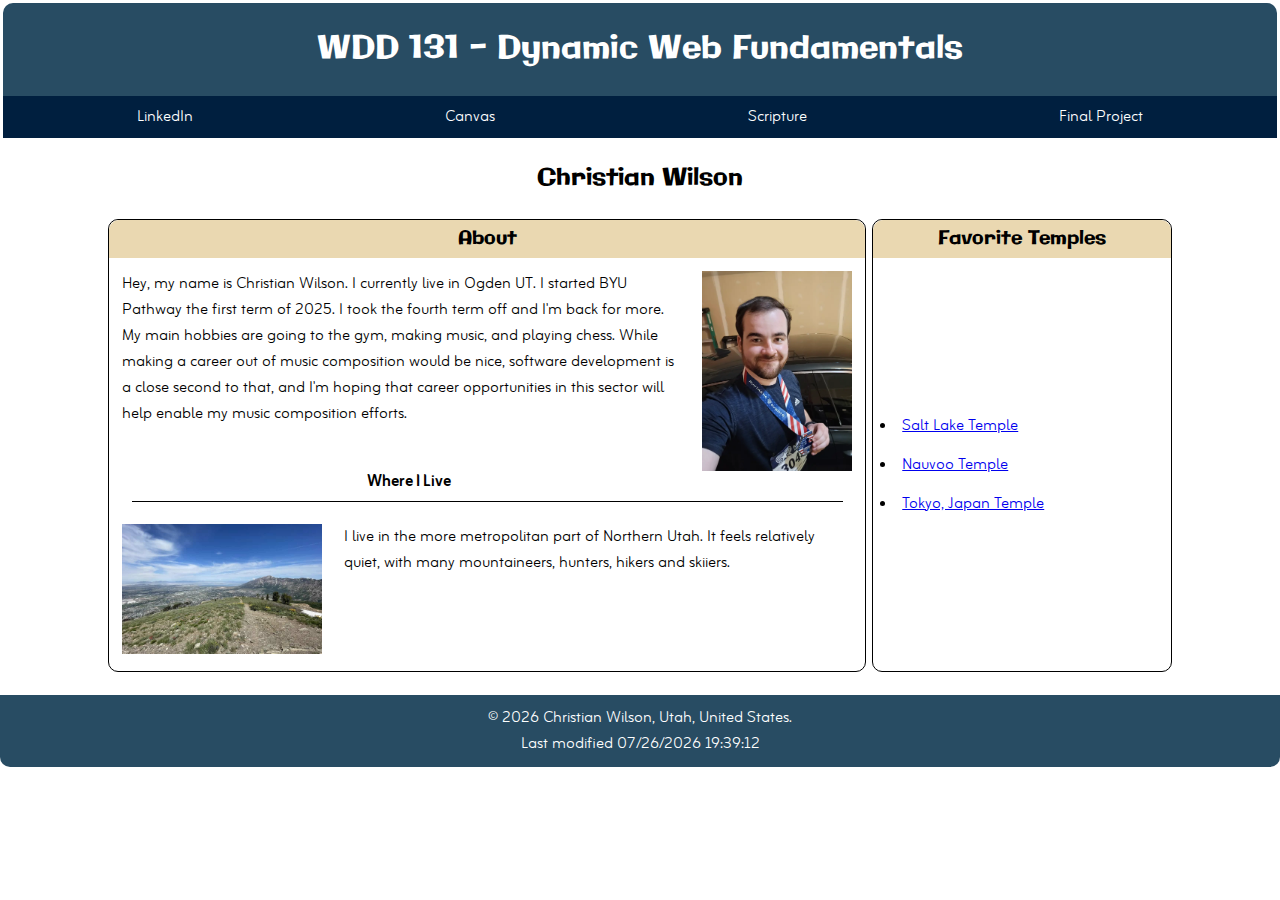
<file: index.html>
<!DOCTYPE html>
<html lang="en">
<head>
    <meta charset="UTF-8">
    <meta name="viewport" content="width=device-width, initial-scale=1.0">
    <meta name="description" content="WDD 131 - Dynamic Web Fundamentals - Christian Wilson - Testing javascript on an index page">
    <meta name="author" content="Christian Wilson">
    <title>WDD 131 - Dynamic Web Fundamentals - Christian Wilson</title>
    <link rel="stylesheet" href="styles/base.css">
    <link rel="preconnect" href="https://fonts.googleapis.com">
    <link rel="preconnect" href="https://fonts.gstatic.com" crossorigin>
    <link href="https://fonts.googleapis.com/css2?family=Galindo&family=Zain:wght@300;700&display=swap" rel="stylesheet">
    <script defer src="scripts/getdates.js"></script>
</head>
<body>
    <header>
        <span id="course-title"><h1>WDD 131 - Dynamic Web Fundamentals</h1></span>
        <nav>
            <a href="https://www.linkedin.com/in/christian-wilson-44b216120/">LinkedIn</a>
            <a href="https://byupw.instructure.com/">Canvas</a>
            <a href="https://www.churchofjesuschrist.org/study/scriptures/dc-testament/dc/10?lang=eng&id=p5#p5">Scripture</a>
            <a href="">Final Project</a>
        </nav>
    </header>
    <main>
        <h2>Christian Wilson</h2>
        <section class="card">
            <h3>About</h3>
            <div class="sep-1">
                <img src="images/profile.webp" alt="Picture of Christian Wilson">
                <p>Hey, my name is Christian Wilson. I currently live in Ogden UT. I started BYU Pathway the first term of 2025. I took the fourth term off and I'm back for more. My main hobbies are going to the gym, making music, and playing chess. While making a career out of music composition would be nice, software development is a close second to that, and I'm hoping that career opportunities in this sector will help enable my music composition efforts.</p>
            </div>
            <div class="sep-2">
                <h4>Where I Live</h4>
                <img src="images/lewis-peak-small.jpg" alt="Picture atop Lewis Peak">
                <p>I live in the more metropolitan part of Northern Utah. It feels relatively quiet, with many mountaineers, hunters, hikers and skiiers.</p>
            </div>
        </section>
        <section class="card">
            <h3>Favorite Temples</h3>
            <ul>
                <li><a href="https://www.churchofjesuschrist.org/temples/details/salt-lake-temple?lang=eng">Salt Lake Temple</a></li>
                <li><a href="https://www.churchofjesuschrist.org/temples/details/nauvoo-illinois-temple?lang=eng">Nauvoo Temple</a></li>
                <li><a href="https://www.churchofjesuschrist.org/temples/details/tokyo-japan-temple?lang=eng">Tokyo, Japan Temple</a></li>
            </ul>
        </section>
    </main>
    <footer>
        <p>&copy; <span id="currentyear"></span> Christian Wilson, Utah, United States.</p>
        <p>Last modified <span id="modified"></span></p>
    </footer>
</body>
</html>
</file>
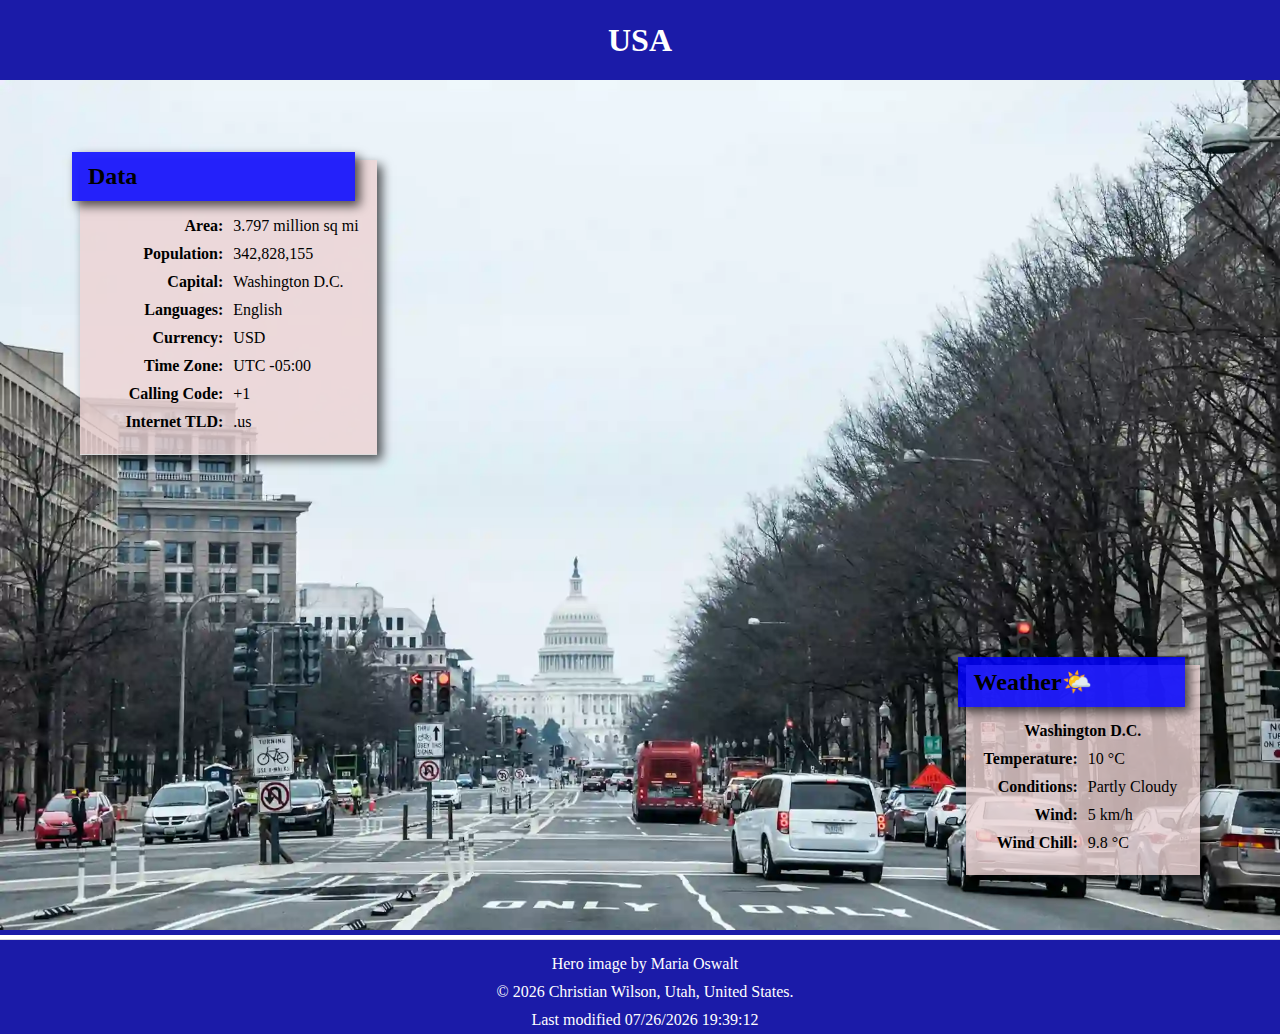
<file: place.html>
<!DOCTYPE html>
<html lang="en">
<head>
    <meta charset="UTF-8">
    <meta name="viewport" content="width=device-width, initial-scale=1.0">
    <title>USA Information</title>
    <meta name="author" content="Christian Monroe Wilson">
    <meta name="description" content="Information about the USA, birthplace of the Author of this very page.">
    <link rel="stylesheet" href="styles/place.css">
    <script src="scripts/place.js" defer></script>
    <script src="scripts/getdates.js" defer></script>
</head>
<body>
    <header>
        <h1>USA</h1>
    </header>
    <main>
        <div class="hero">
            <picture class="hero-img">
                <source media="(min-width: 800px)" srcset="images/maria-oswalt-capital-building.webp">
                <img src="images/maria-oswalt-capital-building-small.webp" alt="Picture of the Capitol building from a street." width="400">
            </picture>
            <div class="data">
                <h2>Data</h2>
                <table>
                    <tr>
                        <th>Area:</th>
                        <td>3.797 million sq mi</td>
                    </tr>
                    <tr>
                        <th>Population:</th>
                        <td>342,828,155</td>
                    </tr>
                    <tr>
                        <th>Capital:</th>
                        <td>Washington D.C.</td>
                    </tr>
                    <tr>
                        <th>Languages:</th>
                        <td>English</td>
                    </tr>
                    <tr>
                        <th>Currency:</th>
                        <td>USD</td>
                    </tr>
                    <tr>
                        <th>Time Zone:</th>
                        <td>UTC -05:00</td>
                    </tr>
                    <tr>
                        <th>Calling Code:</th>
                        <td>+1</td>
                    </tr>
                    <tr>
                        <th>Internet TLD:</th>
                        <td>.us</td>
                    </tr>
                </table>
            </div>
            <div class="weather">
                <h2>Weather</h2>
                <picture>
                    <img src="images/cloud-sun-light-icon.svg" alt="Picture of the sun behind a cloud">
                </picture>
                <table>
                    <tr>
                        <th class="city">Washington D.C.</th>
                    </tr>
                    <tr>
                        <th>Temperature:</th>
                        <td id="temp"></td>
                    </tr>
                    <tr>
                        <th>Conditions:</th>
                        <td>Partly Cloudy</td>
                    </tr>
                    <tr>
                        <th>Wind:</th>
                        <td id="wind-speed"></td>
                    </tr>
                    <tr>
                        <th>Wind Chill:</th>
                        <td id="wind-chill"></td>
                    </tr>
                </table>
            </div>
        </div>

    </main>
    <footer>
        <p>Hero image by Maria Oswalt</p>
        <p>&copy; <span id="currentyear"></span> Christian Wilson, Utah, United States.</p>
        <p>Last modified <span id="modified"></span></p>
    </footer>
</body>
</html>
</file>
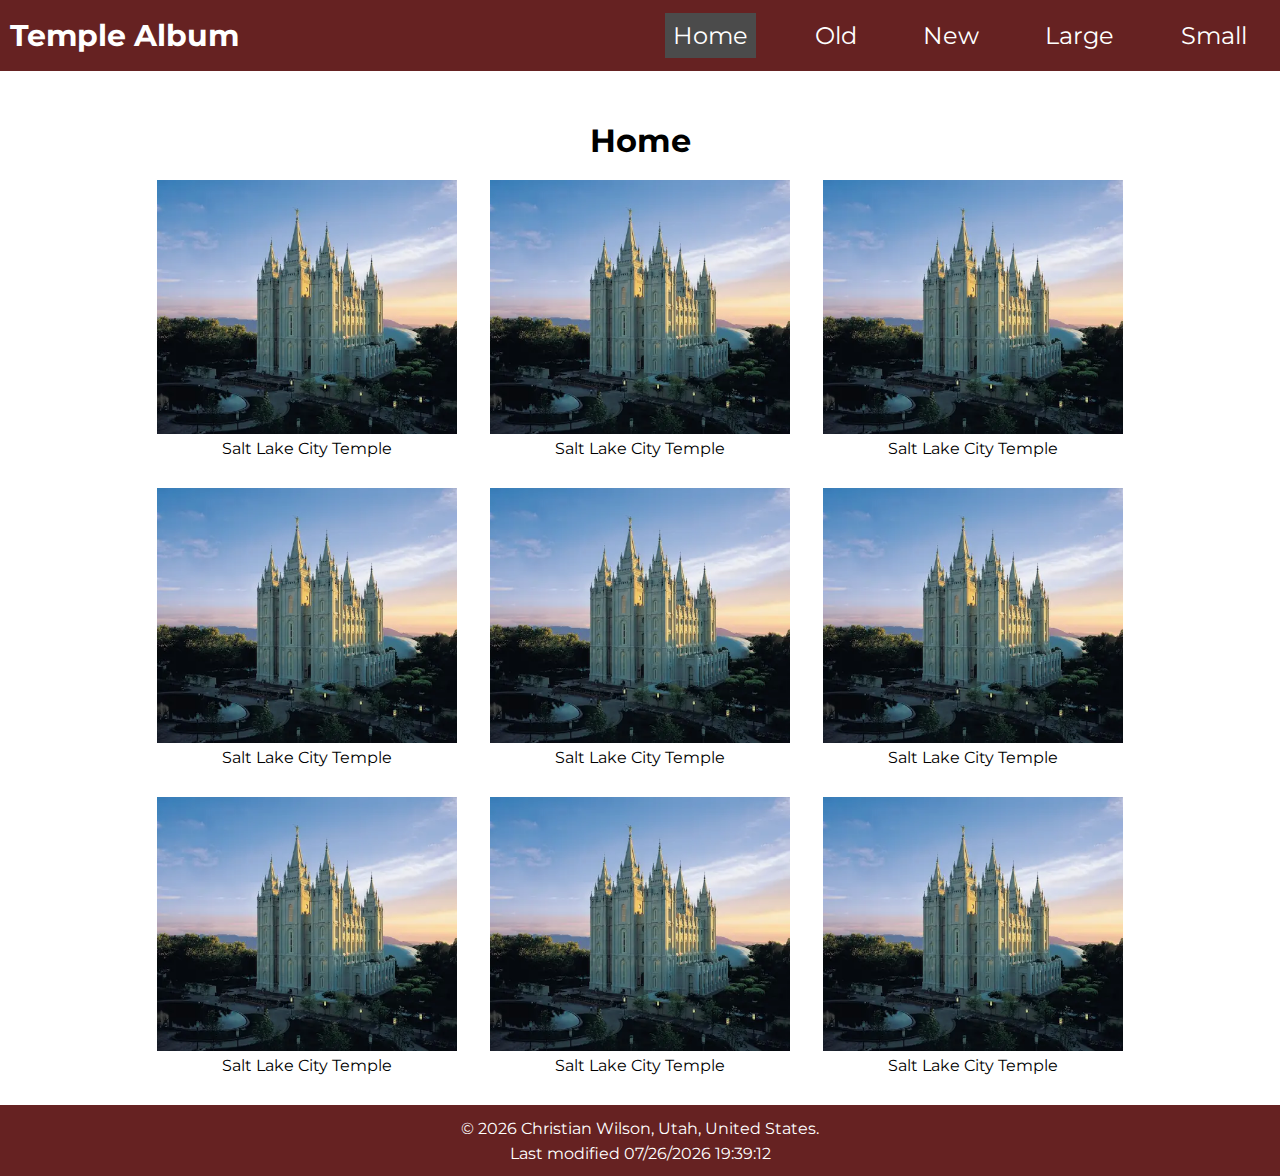
<file: temples.html>
<!DOCTYPE html>
<html lang="en">
<head>
    <meta charset="UTF-8">
    <meta name="viewport" content="width=device-width, initial-scale=1.0">
    <title>Temple Album</title>
    <meta name="author" content="Christian Monroe Wilson">
    <meta name="description" content="Pictures of selected temples to test dynamic menuing on websites.">
    <link rel="stylesheet" href="styles/temples.css">
    <link rel="stylesheet" href="styles/temples-large.css">
    <script src="scripts/temples.js" defer></script>
    <script src="scripts/getdates.js" defer></script>
    <link rel="preconnect" href="https://fonts.googleapis.com">
    <link rel="preconnect" href="https://fonts.gstatic.com" crossorigin>
    <link href="https://fonts.googleapis.com/css2?family=Montserrat:ital,wght@0,100..900;1,100..900&display=swap" rel="stylesheet">
</head>
<body>
    <header>
        <p>Temple Album</p>
        <nav>
            <button id="menu" class=""></button>
            <ul class="navigation">
                <li><a href="#" class="active">Home</a></li>
                <li><a href="#">Old</a></li>
                <li><a href="#">New</a></li>
                <li><a href="#">Large</a></li>
                <li><a href="#">Small</a></li>            
            </ul>
        </nav>
    </header>
    <main>
        <h1>Home</h1>
        <div class="images">
            <figure>
                <img src="images/salt-lake-temple-lds.webp" alt="Picture of the Salt Lake City Temple">
                <figcaption>
                    <p>Salt Lake City Temple</p>
                </figcaption>
            </figure>
            <figure>
                <img src="images/salt-lake-temple-lds.webp" alt="Picture of the Salt Lake City Temple">
                <figcaption>
                    <p>Salt Lake City Temple</p>
                </figcaption>
            </figure>
            <figure>
                <img src="images/salt-lake-temple-lds.webp" alt="Picture of the Salt Lake City Temple">
                <figcaption>
                    <p>Salt Lake City Temple</p>
                </figcaption>
            </figure>
            <figure>
                <img src="images/salt-lake-temple-lds.webp" alt="Picture of the Salt Lake City Temple">
                <figcaption>
                    <p>Salt Lake City Temple</p>
                </figcaption>
            </figure>
            <figure>
                <img src="images/salt-lake-temple-lds.webp" alt="Picture of the Salt Lake City Temple">
                <figcaption>
                    <p>Salt Lake City Temple</p>
                </figcaption>
            </figure>
            <figure>
                <img src="images/salt-lake-temple-lds.webp" alt="Picture of the Salt Lake City Temple">
                <figcaption>
                    <p>Salt Lake City Temple</p>
                </figcaption>
            </figure>
            <figure>
                <img src="images/salt-lake-temple-lds.webp" alt="Picture of the Salt Lake City Temple">
                <figcaption>
                    <p>Salt Lake City Temple</p>
                </figcaption>
            </figure>
            <figure>
                <img src="images/salt-lake-temple-lds.webp" alt="Picture of the Salt Lake City Temple">
                <figcaption>
                    <p>Salt Lake City Temple</p>
                </figcaption>
            </figure>
            <figure>
                <img src="images/salt-lake-temple-lds.webp" alt="Picture of the Salt Lake City Temple">
                <figcaption>
                    <p>Salt Lake City Temple</p>
                </figcaption>
            </figure>
        </div>                                                                   
    </main>
    <footer>
        <p>&copy; <span id="currentyear"></span> Christian Wilson, Utah, United States.</p>
        <p>Last modified <span id="modified"></span></p>
    </footer>
</body>
</html>
</file>
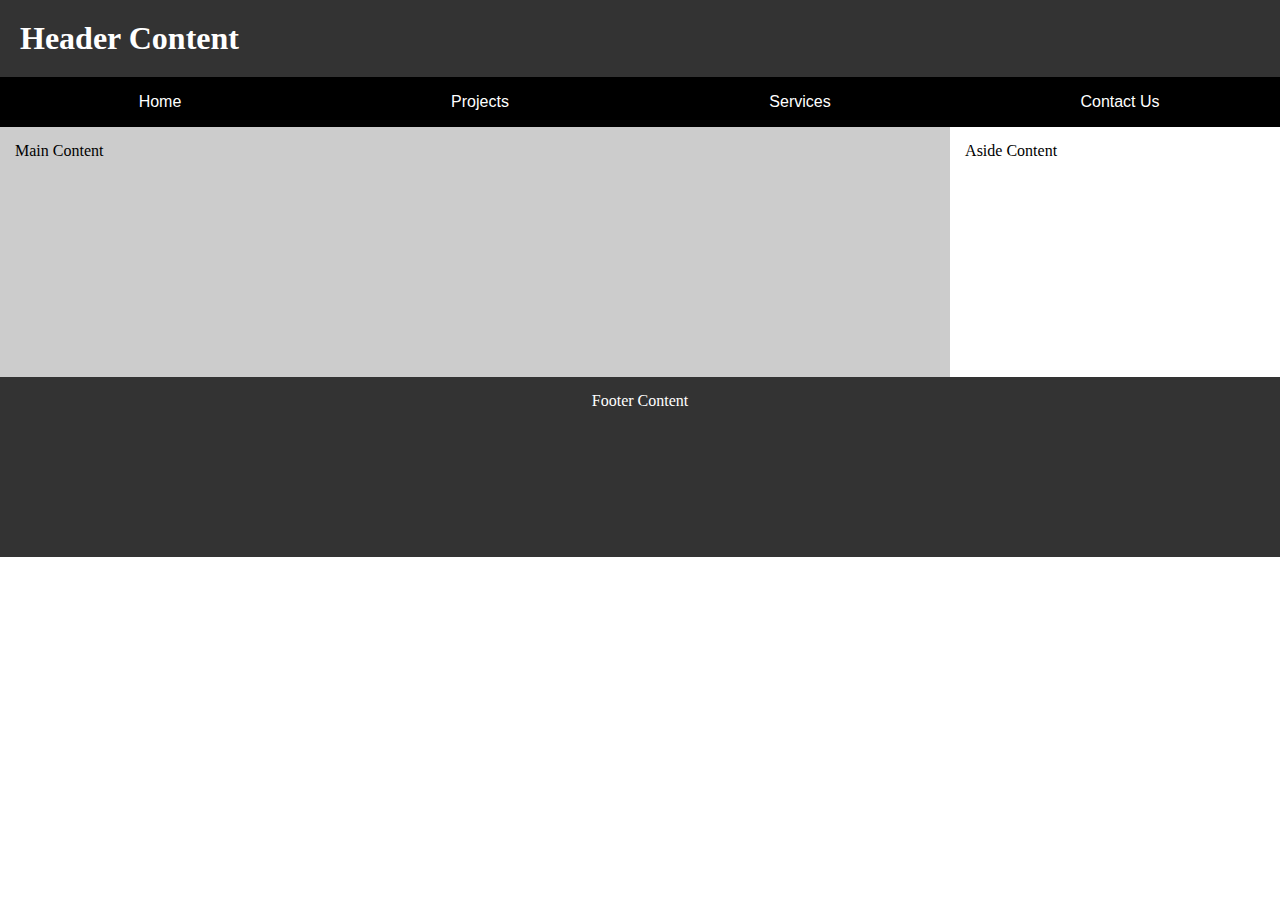
<file: week01/basic-layout.html>
<!DOCTYPE html>
<html lang="en">
<head>
    <meta charset="UTF-8">
    <meta name="viewport" content="width=device-width, initial-scale=1.0">
    <title>Christian Wilson WDD 131</title>
    <link rel="stylesheet" href="styles/styles.css">
</head>
<body>
    <header>
        <h1>Header Content</h1>
        <nav>
            <ul>
                <a href="">Home</a>
                <a href="">Projects</a>
                <a href="">Services</a>
                <a href="">Contact Us</a>
            </ul>
        </nav>
    </header>
    <main>
        <div class="main-content"">
            <p>Main Content</p>
        </div>
        <aside>
            <p>Aside Content</p>
        </aside>
    </main>
    <footer>
        <p>Footer Content</p>
    </footer>
</body>
</html>
</file>
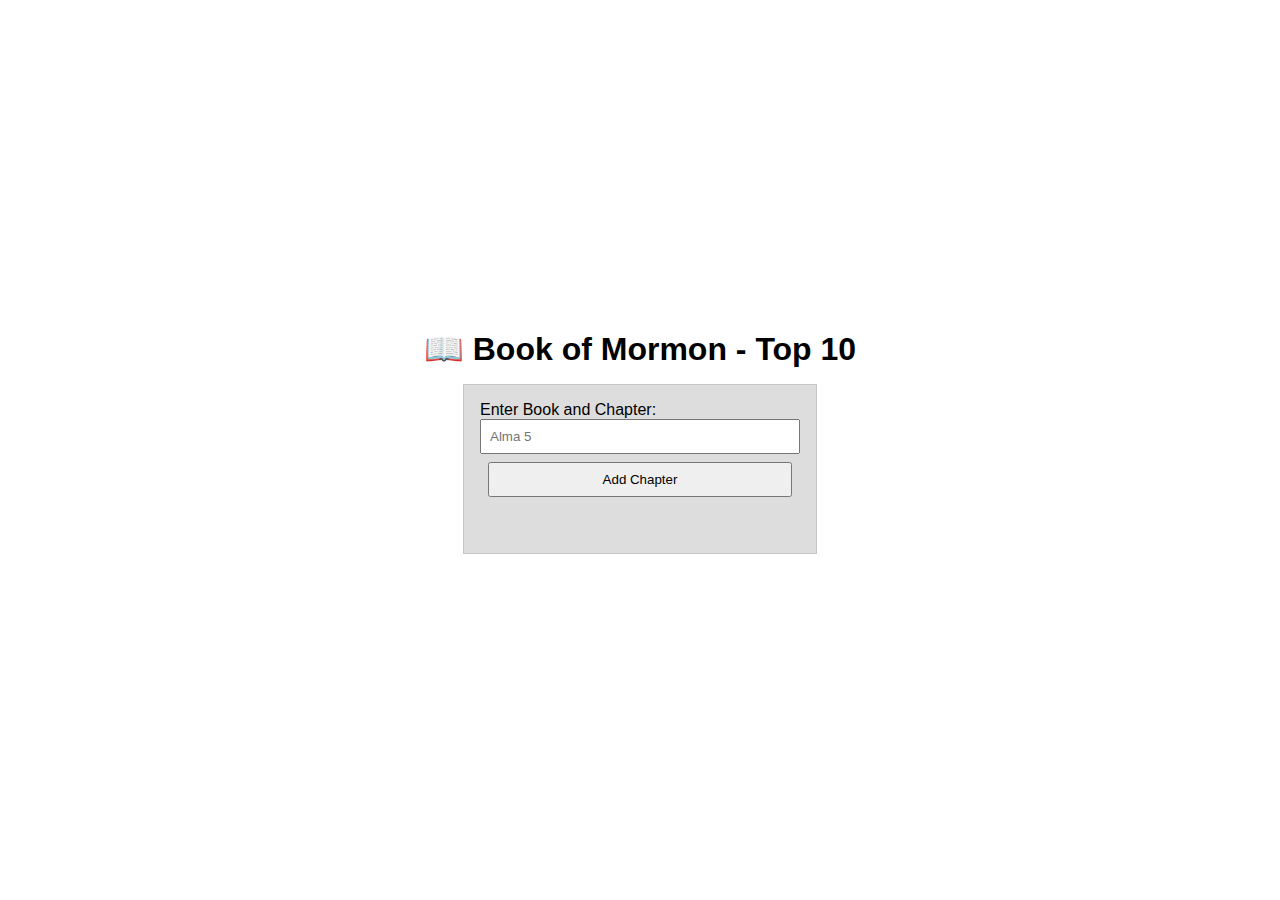
<file: week02/bom.html>
<!DOCTYPE html>
<html lang="en">
<head>
    <meta charset="UTF-8">
    <meta name="viewport" content="width=device-width, initial-scale=1.0">
    <title>Top 10 Book of Mormon List</title>
    <meta name="author" content="Christian Monroe Wilson">
    <meta name="description" content="Make a top ten list of Book of Mormon chapters!">
    <link rel="stylesheet" href="styles/bom.css">
    <script defer src="scripts/bom.js"></script>
</head>
<body>
    <h1>📖 Book of Mormon - Top 10</h1>
    <main>
        <label for="favchap">Enter Book and Chapter: </label>
        <input type="text" id="favchap" placeholder="Alma 5">
        <button type="submit">Add Chapter</button>
        <ul id="list"></ul>
    </main>
</body>
</html>
</file>
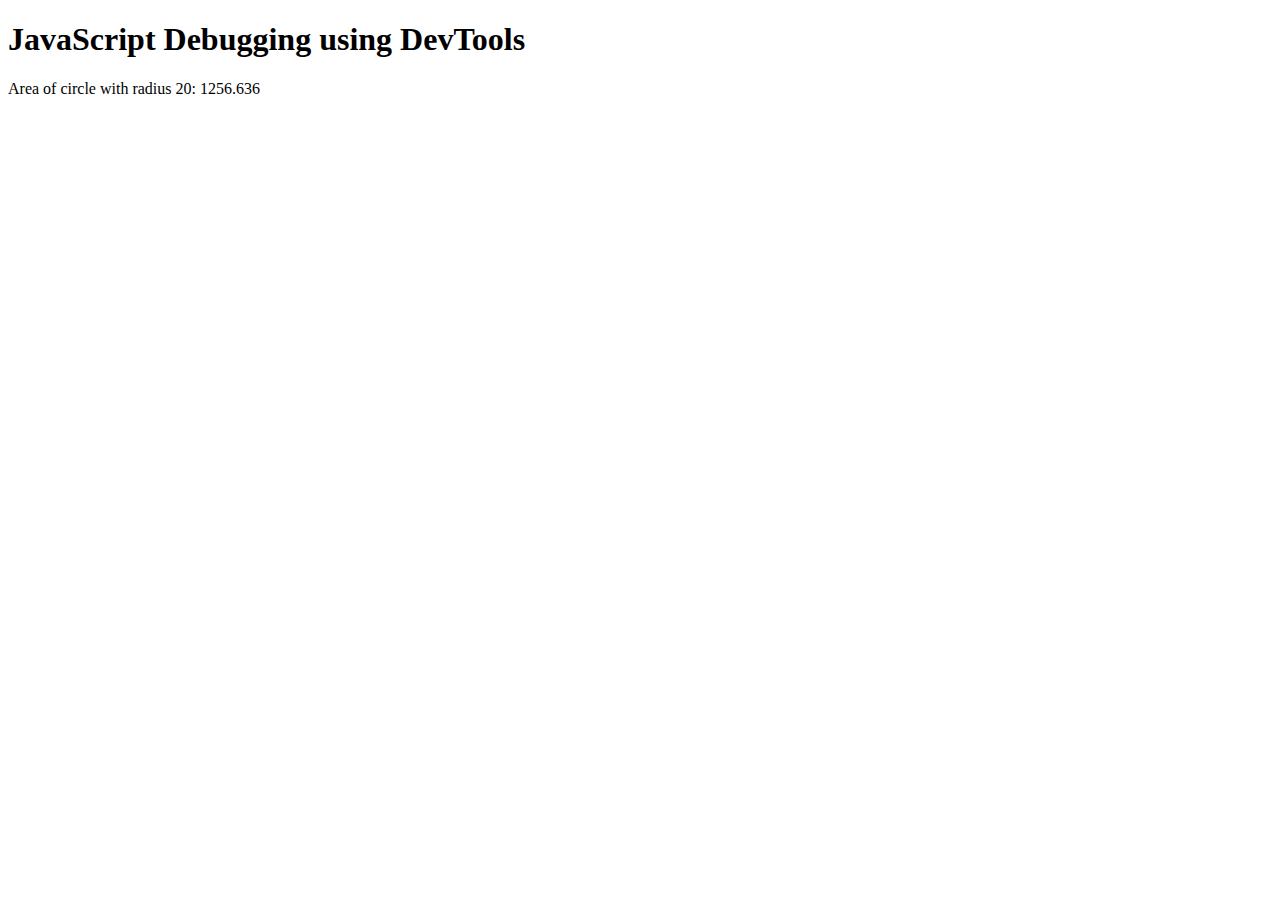
<file: week02/debugging.html>
<!DOCTYPE html>
<html lang="en">
<head>
    <meta charset="UTF-8">
    <meta name="viewport" content="width=device-width, initial-scale=1.0">
    <title>Debugging</title>
    <meta name="author" content="Christian Monroe Wilson">
    <meta name="description" content="Debugging things in this webpage">
    <script src="scripts/debugging.js" defer></script>
</head>
<body>
    <h1>JavaScript Debugging using DevTools</h1>
    <p>Area of circle with radius <span id="radius"></span>: <span id="area"></span></p>
</body>
</html>
</file>
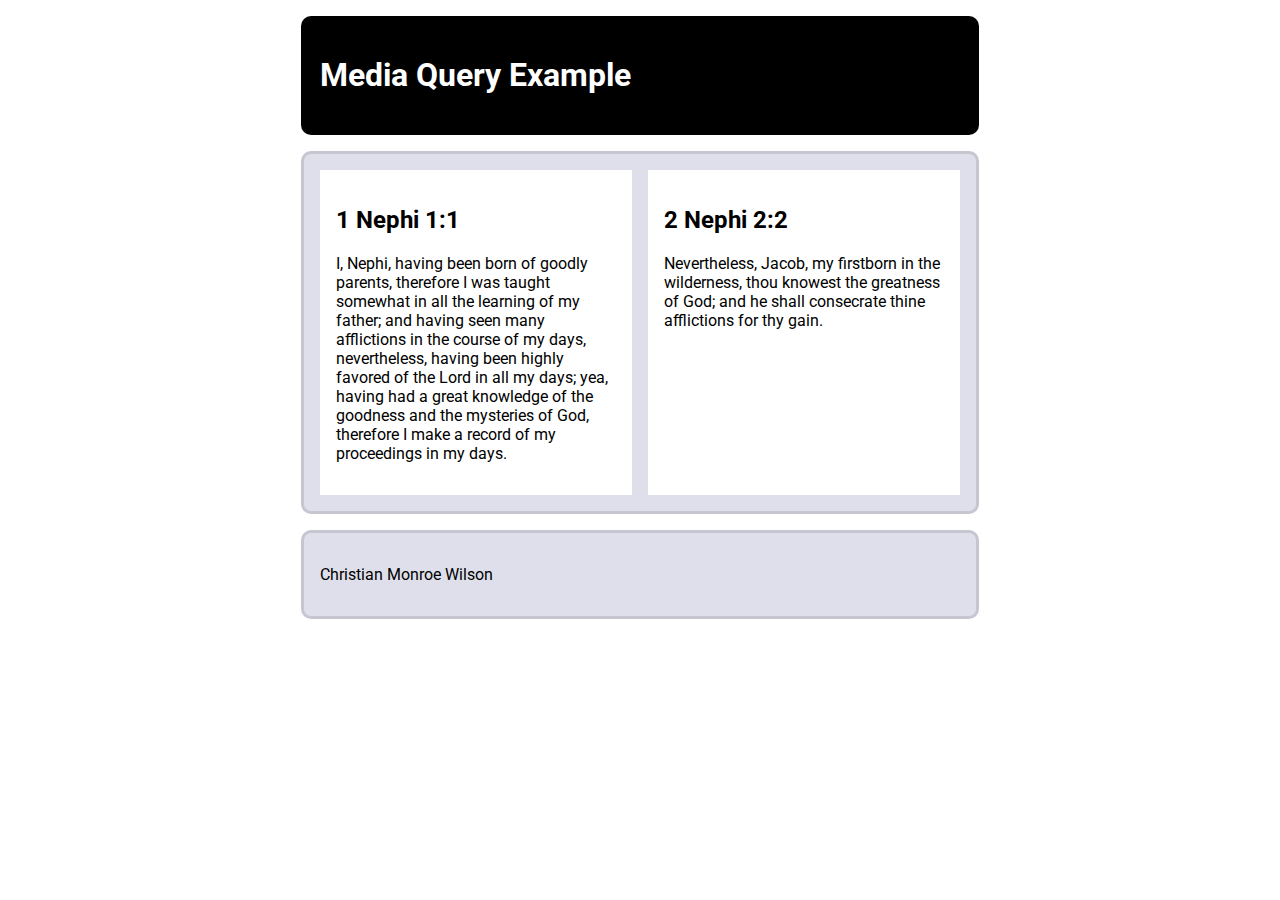
<file: week02/media-query.html>
<!DOCTYPE html>
<html lang="en">
<head>
    <meta charset="UTF-8">
    <meta name="viewport" content="width=device-width, initial-scale=1.0">
    <meta name="description" content="Testing media queries for WDD 131.">
    <meta name="author" content="Christian Monroe Wilson">
    <link rel="preconnect" href="https://fonts.googleapis.com">
    <link rel="preconnect" href="https://fonts.gstatic.com" crossorigin>
    <link href="https://fonts.googleapis.com/css2?family=Roboto:ital,wght@0,100..900;1,100..900&display=swap" rel="stylesheet">
    <link rel="stylesheet" href="styles/media-query.css">
    <link rel="stylesheet" href="styles/media-query-large.css">
    <title>Testing Media Query</title>
</head>
<body>
    <header>
        <h1>Media Query Example</h1>
    </header>
    <main>
        <section>
            <h2>1 Nephi 1:1</h2>
            <p>I, Nephi, having been born of goodly parents, therefore I was taught somewhat in all the learning of my father; and having seen many afflictions in the course of my days, nevertheless, having been highly favored of the Lord in all my days; yea, having had a great knowledge of the goodness and the mysteries of God, therefore I make a record of my proceedings in my days.</p>
        </section>
        <section>
            <h2>2 Nephi 2:2</h2>
            <p>Nevertheless, Jacob, my firstborn in the wilderness, thou knowest the greatness of God; and he shall consecrate thine afflictions for thy gain.</p>
        </section>
    </main>
    <footer>
        <p>Christian Monroe Wilson</p>
    </footer>
</body>
</html>
</file>
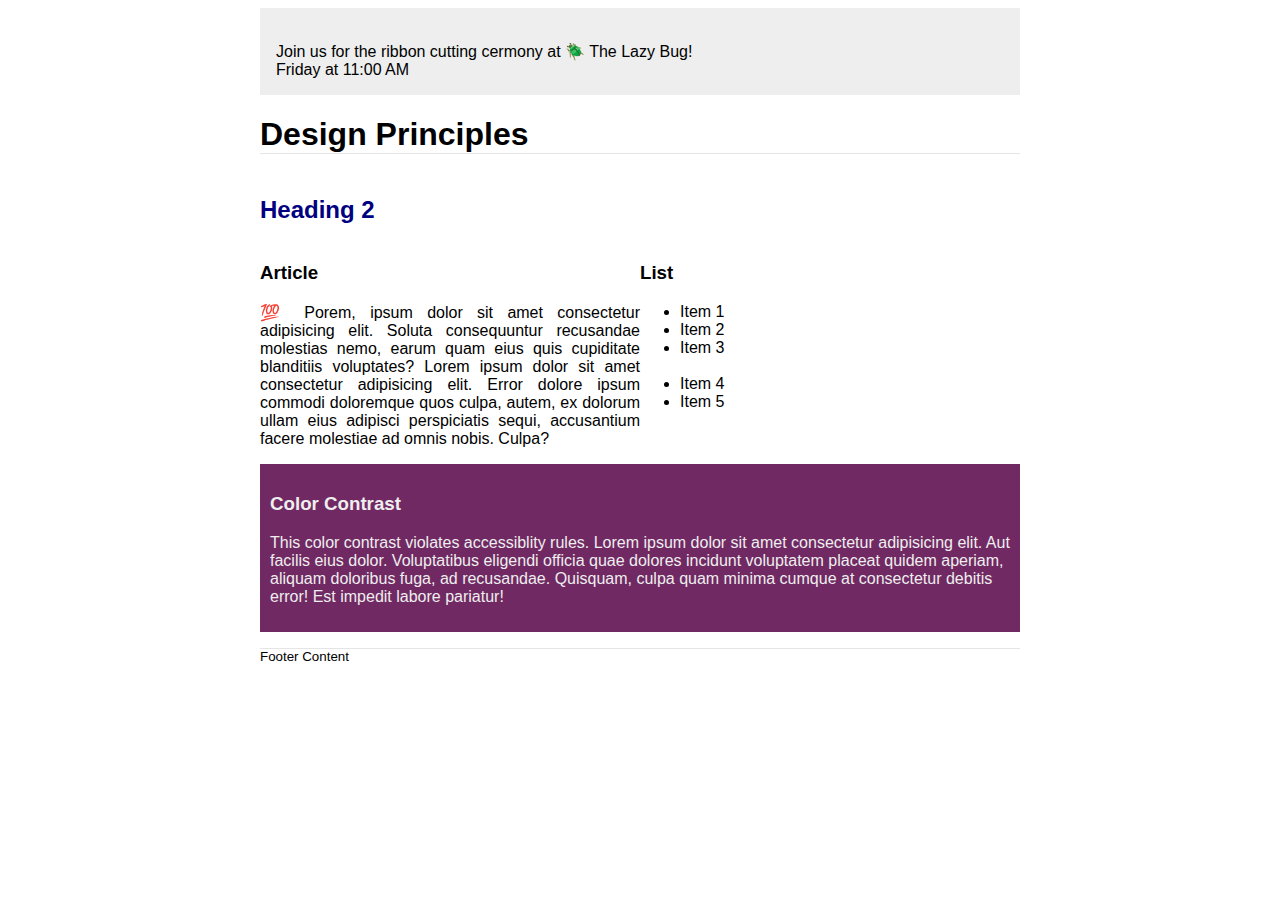
<file: week03/design.html>
<!DOCTYPE html>
<html lang="en">
<head>
    <meta charset="UTF-8">
    <meta name="viewport" content="width=device-width, initial-scale=1.0">
    <title>Document</title>
    <meta name="author" content="Christian Monroe Wilson">
    <meta name="description" content="A webpage to test good design philosophy, persuant to the WDD131 course at BYU-Idaho.">
    <link rel="stylesheet" href="styles/design.css">
</head>
<body>
    <header>
        <div class="banner"><br>Join us for the ribbon cutting cermony at 🪲 The Lazy Bug!<br>Friday at 11:00 AM</div>
        <h1>Design Principles</h1>
    </header>
    <main>
        <h2>Heading 2</h2>
        <section>
            <h3>Article</h3>
            <article>
                <p>💯 Porem, ipsum dolor sit amet consectetur adipisicing elit. Soluta consequuntur recusandae molestias nemo, earum quam eius quis cupiditate blanditiis voluptates? Lorem ipsum dolor sit amet consectetur adipisicing elit. Error dolore ipsum commodi doloremque quos culpa, autem, ex dolorum ullam eius adipisci perspiciatis sequi, accusantium facere molestiae ad omnis nobis. Culpa?</p>
            </article>
        </section>
        <section>
            <h3>List</h3>
            <ul>
                <li>Item 1</li>
                <li>Item 2</li>
                <li>Item 3<br><br></li>
                <li>Item 4</li>
                <li>Item 5</li>
            </ul>
        </section>
        <div class="callout">
            <h3>Color Contrast</h3>
            <p>This color contrast violates accessiblity rules. Lorem ipsum dolor sit amet consectetur adipisicing elit. Aut facilis eius dolor. Voluptatibus eligendi officia quae dolores incidunt voluptatem placeat quidem aperiam, aliquam doloribus fuga, ad recusandae. Quisquam, culpa quam minima cumque at consectetur debitis error! Est impedit labore pariatur!</p>
        </div>
    </main>
    <footer>
        Footer Content
    </footer>
</body>
</html>
</file>
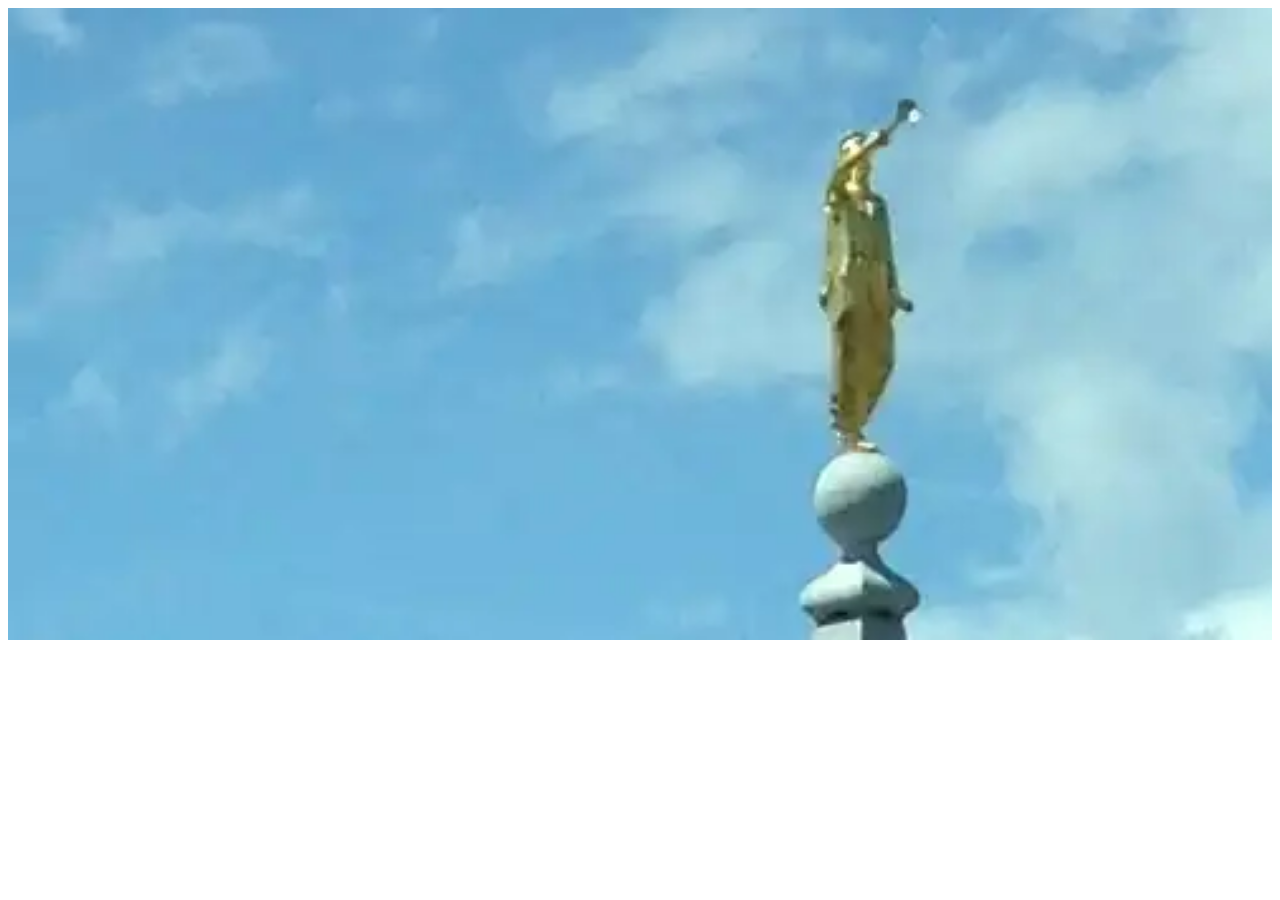
<file: week03/responsive-images.html>
<!DOCTYPE html>
<html lang="en">
<head>
    <meta charset="UTF-8">
    <meta name="viewport" content="width=device-width, initial-scale=1.0">
    <title>Document</title>
    <meta name="author" content="Christian Monroe Wilson">
    <meta name="description" content="To demo responsive images by using HTML code srcset.">
    <link rel="stylesheet" href="styles/responsive-images.css">
</head>
<body>
    <main>
        <div class="hero">
            <picture>
                <source media="(max-width: 1000px)" srcset="images/hero-large.webp">
                <source media="(max-width: 500px)" srcset="images/hero-medium.webp">
                <img src="images/hero-small.webp" alt="A picture of the Angel Moroni atop the Salt Lake temple." width="500" height="250">
            </picture>
        </div>
    </main>
</body>
</html>
</file>
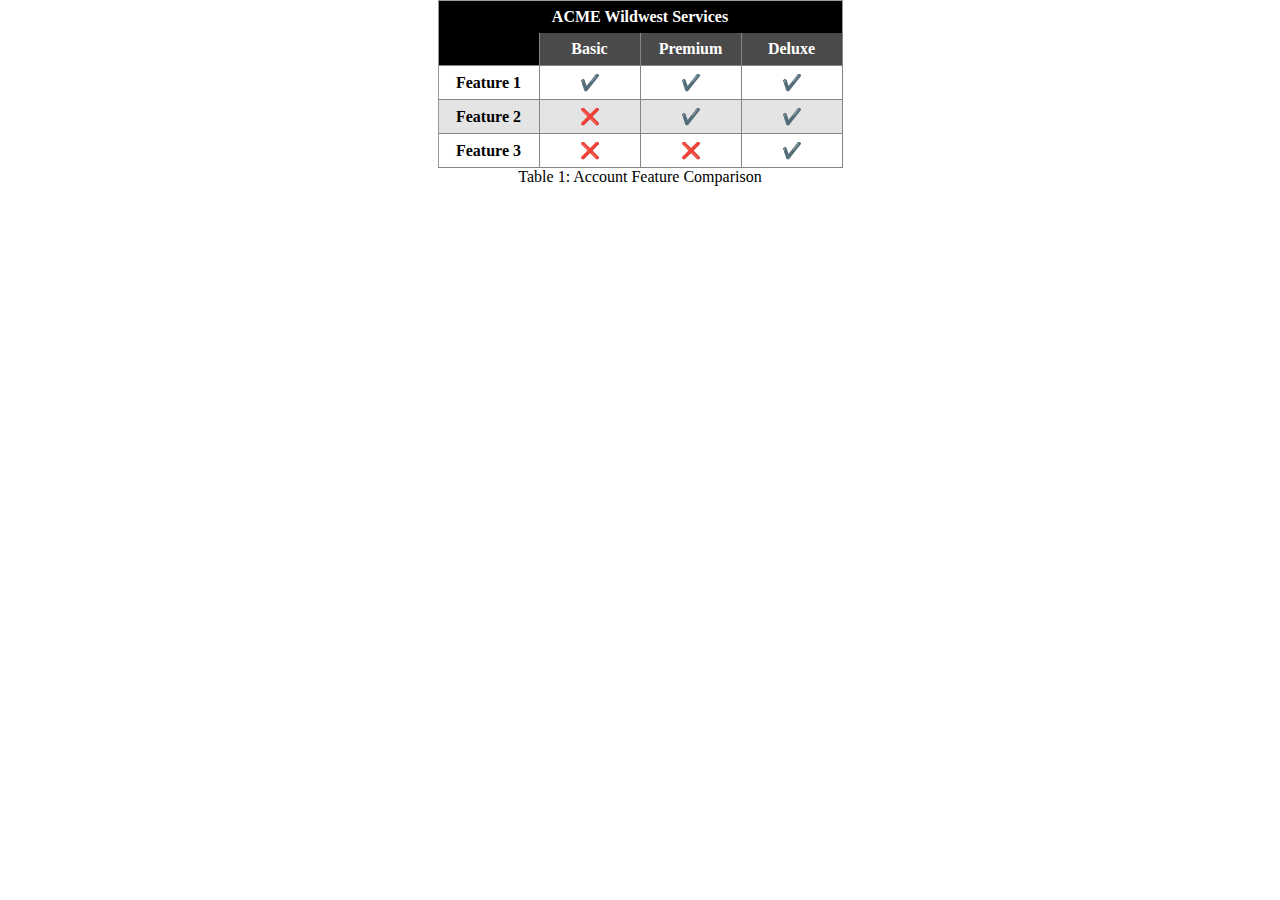
<file: week04/html-table.html>
<!DOCTYPE html>
<html lang="en">
<head>
    <meta charset="UTF-8">
    <meta name="viewport" content="width=device-width, initial-scale=1.0">
    <title>HTML Table</title>
    <link rel="stylesheet" href="styles/html-table.css">
</head>
<body>
    <main>
        <table>
            <caption>Table 1: Account Feature Comparison</caption>
            <thead>
                <tr>
                    <th colspan="4" scope="colgroup" class="title">ACME Wildwest Services</th>
                </tr>
                <tr class="small-columns">
                    <th scope="col"></th>
                    <th scope="col" class="col-head">Basic</th>
                    <th scope="col" class="col-head">Premium</th>
                    <th scope="col" class="col-head">Deluxe</th>
                </tr>
            </thead>
            <tbody>
                <tr>
                    <th scope="row">Feature 1</th>
                    <td>✔️</td>
                    <td>✔️</td>
                    <td>✔️</td>
                </tr>
                <tr>
                    <th scope="row">Feature 2</th>
                    <td>❌</td>
                    <td>✔️</td>
                    <td>✔️</td>
                </tr>
                <tr>
                    <th scope="row">Feature 3</th>
                    <td>❌</td>
                    <td>❌</td>
                    <td>✔️</td>
                </tr>
            </tbody>
        </table>
    </main>
</body>
</html>
</file>
<file: styles/base.css>
:root {
    --header-font: "Galindo", sans-serif;
    --header-font-weight: 400;
    --header-font-style: normal;
    --body-font: "Zain", sans-serif;
    --body-font-weight: 300;
    --body-bold-font-weight: 700;
    --body-font-style: normal;
    --header-bg-color: #284c63;
    --nav-bg-color: #001F3F;
    --card-header-color: #EAD8B1;
    --header-txt-color: #ffffff;
}

* {
    padding: 0;
    margin: 0;
}

header {
    padding: .2rem;
}

header span {
    display: block;
}

main {
    max-width: 1070px;
    justify-self: center;
    display: grid;
    grid-template-columns: 5fr 2fr;
}

main h2 {
    grid-column: span 2;
    padding: 20px;
}

main p {
    font-family: var(--body-font);
    font-weight: var(--body-font-weight);
}

main h4 {
    font-family: var(--body-font);
    font-weight: var(--body-bold-font-weight);
}

.card {
    margin: .2rem;
    border: 1px solid black;
    border-radius: 10px;
}

.card * {
    padding: .4rem;
}

.sep-1 img {
    width: 150px;
    height: auto;
    margin-left: 1rem;
    float: right;
}

.sep-2 h4 {
    margin: 1rem;
    text-align: center;
    border-bottom: 1px solid black;
}

.sep-2 img {
    width: 200px;
    height: auto;
    margin-right: 1rem;
    float: left;
}

h1, h2, h3 {
    font-family: var(--header-font);
    font-weight: var(--header-font-weight);
    font-style: var(--header-font-style);
    text-align: center;
    border: 0px;
    border-radius: 10px 10px 0 0;
}

h1 {
    padding: 1.5rem;
    color: var(--header-txt-color);
    background-color: var(--header-bg-color);
}

.card h2, .card h3 {
    background-color: var(--card-header-color);
}

.card ul {
    width: auto;
    height: 400px;
    display: flex;
    flex-direction: column;
    margin-left: 1rem;
    place-content: center;
}

.card a {
    padding: 0;
    font-family: var(--body-font);
    font-weight: var(--body-font-weight);
    font-style: var(--body-font-style);
}

nav {
    display: flex;
    padding: .5rem;
    background-color: var(--nav-bg-color);
    justify-content: space-around;
}

nav a, footer p {
    color: var(--header-txt-color);
    font-family: var(--body-font);
    font-weight: var(--body-font-weight);
    font-style: var(--body-font-style);
    text-decoration: none;
    text-align: center;
}

nav a:hover {
    text-decoration: underline;
}

footer {
    margin-top: 20px;
    padding: 10px;
    background-color: var(--header-bg-color);
    border: 0;
    border-radius: 0 0 10px 10px;
}
</file>
<file: styles/place.css>
:root {
    --header-footer-bg-color: rgb(27, 27, 168);
    --header-footer-text-color: white;
    --element-border: 1px solid rgb(219, 219, 219);
    --data-bg-color: rgba(236, 211, 211, 0.808);
    --wide-h2-bg-color: rgba(0, 0, 255, 0.849);
    --floating-text-padding: 50px 1rem 1rem 1rem;
}

.hero-img img {
  width: 100%;
  height: auto;
  border-bottom: 5px solid var(--header-footer-bg-color);
}

* {
    padding: 0;
    margin: 0 auto;
}

/* For small view/general */
header {
    display: flex;
    height: 80px;
    background-color:var(--header-footer-bg-color);
}

h1 {
    align-self: center;
    color: var(--header-footer-text-color);
}

.data h2, .weather h2 {
    width: 100%;
    text-align: center;
    padding: 20px 0;
}

.data {
    border-bottom: var(--element-border);
    padding-bottom: 10px;
}

tr {
    display: grid;
    grid-gap: 10px;
    grid-template-columns: 1fr 1fr;
}

th, td {
    width: 100%;
    padding: 5px 0;
}

th {
    text-align: right;
}

.city {
    grid-column: span 2;
    text-align: center;
}

.weather picture {
    display: flex;
}

.weather img {
    width: 150px;
    align-self: center;
}

footer {
    border-top: var(--element-border);
    margin-top: 10px;
    padding-top: 10px;
    background-color: var(--header-footer-bg-color);
    color: var(--header-footer-text-color);
}

footer p {
    width: 100%;
    text-align: center;
    padding: 5px;
}

.wide-header-data {
    display: none;
}

.wide-header-weather {
    display: none;
}

/* wide view */
@media screen and (min-width: 800px) {
    .hero {
        position: relative;
    }

    .data {
        padding: var(--floating-text-padding);
        position:absolute;
        top: 5rem;
        left: 5rem;
        background-color: var(--data-bg-color);
        z-index: 1;
    }

    .weather {
        padding: var(--floating-text-padding);
        position: absolute;
        right: 5rem;
        bottom: 4rem;
        background-color: var(--data-bg-color);
        z-index: 1;
    }

    .data h2, .weather h2 {
        width: 90%;
        position: absolute;
        top: -.5rem;
        left: -.5rem;
        text-align: left;
        padding: .7rem 0 .7rem 1rem;
        z-index: 2;
        background-color: var(--wide-h2-bg-color);
        box-shadow: 5px 5px 10px rgba(0, 0, 0, 0.658);
    }

    .weather h2::after {
        content: "🌤️";
    }

    .weather img {
        display: none;
    }
    
    footer {
        margin: 0;
    }

    .data, .wide-header-data, .weather, .wide-header-weather {
        box-shadow: 5px 5px 10px rgba(0, 0, 0, 0.658);
    }
}
</file>
<file: styles/temples.css>
:root {
    --header-footer-bg-color: #662222;
    --header-footer-txt-color: white;
}

* {
    margin: 0;
    padding: 0;
    font-family: "Montserrat", sans-serif;
}

header, footer {
    background-color: var(--header-footer-bg-color);
    color: var(--header-footer-txt-color);
}

header {
    display: flex;
    position: relative;
    height: 71px;
    align-items: center;
}

header p {
    padding-left: 10px;
    font-weight: 700;
    font-size: 30px;
}

#menu {
    position:absolute;
    height: 100%;
    right: 0px;
    top:0px;
    border: none;
    font-size: 2rem;
    color: white;
    background-color: transparent;
}

#menu::before {
	content: "☰";
    padding: 100% .8rem;
}

#menu.open::before {
	content: "X";
    padding: 100% .8rem;
    background-color: black;
}

ul {
    list-style-type: none;
}

.navigation {
    position: absolute;
    top: 70px;
    right: 0;
    width: 100%;
    display:flex;
    flex-direction: column;
    background-color: black;
}

.navigation a {
    display:none;
    text-align: center;
    padding: .5rem;
    font-size: 1.5rem;
    text-decoration: none;
    color: white;
}

.navigation a:hover {
    background-color: rgb(41, 41, 41);
}

.open a {
    display: block;
}

.active {
    background-color: rgb(75, 75, 75);
}

main {
    max-width: 1000px;
    margin: 0 auto;
}

main h1 {
    margin: 50px 0 20px;
    text-align: center;
}

.images {
    place-items: center;
}

img {
    margin: 0 20px;
    max-width: 90%;
    height: auto;
    place-self: center;
}

figure {
    width: 100%;
    display:flex;
    flex-direction: column;
}

figcaption {
    margin: 5px 0 20px;
    text-align: center;
}

footer {
    display: flex;
    flex-direction: column;
    height: 71px;
    width: auto;
    justify-content: center;
    align-items: center;
}

footer p  {
    margin: 3px;
}
</file>
<file: styles/temples-large.css>
@media (min-width: 650px) {
    #menu {
        display: none;
    }

    header {
        display: grid;
        grid-template-columns: 1fr 1fr;
    }

    .navigation {
        position: static;
        width: 100%;
        grid-column: 2/3;
        flex-direction: row;
        justify-content: space-around;
        background-color: transparent;
    }

    .navigation a {
        display: block;
    }

    .images {
        display: grid;
        grid-template-columns: repeat(3, 1fr);
    }

    figure {
        padding: 0;
        margin: 0;
    }

    figcaption {
        margin-bottom: 30px;
    }

}
</file>
<file: week01/styles/styles.css>
:root {
    --header-font: Georgia;
    --header-footer-color: #333333;
    --header-footer-txt-color: white;
    --nav-font: Arial, Helvetica;
    --nav-bg-color: black;
}

* {
    margin: 0;
    padding: 0;
}

body {
    min-width: 500px;
}

header {
    font-family: var(--header-font);
    background-color: var(--header-footer-color);
    color: var(--header-footer-txt-color);
}

h1 {
    padding: 20px;
}

nav {
    display: flex;
    width: auto;
    height: 50px;
    justify-content: space-around;
    background-color: var(--nav-bg-color);
    font-family: var(--nav-font);
}

ul {
    display: grid;
    width: 100%;
    place-items: center;
    grid-template-columns: repeat(4, 1fr);
}

a {
    text-decoration: none;
    color: var(--header-footer-txt-color);
}

main {
    display: grid;
    grid-template-columns: 5fr, 1fr;
    width: auto;
    height: 250px;
    background-color: #cccccc;
    font-family: var(--header-font);
}

p {
    padding: 15px;
}

aside {
    background-color: #ffffff;
    grid-column: 5/6;
}

footer {
    background-color: var(--header-footer-color);
    font-family: var(--header-font);
    color: var(--header-footer-txt-color);
    text-align: center;
    width: auto;
    height: 180px;
}
</file>
<file: week02/styles/bom.css>
* {
	margin: 0;
	padding: 0;
}

body {
	height: 100vh;
	display: flex;
	flex-direction: column;
	align-items: center;
	justify-content: center;
	font-family: Acme, Arial, sans-serif;
}

h1 {
	font-size: 1.5rem;
}

main {
	margin: 1rem auto;
	border: 1px solid rgb(0 0 0 / 0.1);
	padding: 1rem;
	background-color: #ddd;
	display: flex;
	flex-direction: column;
}

input,
button {
	padding: 0.5rem;
}

button {
	margin: 0.5rem;
}

.delete {
	width: fit-content;
}

.input {
	display: flex;
	gap: 1rem;
}

.list {
	padding: 0.5rem;
}

ul {
	margin: 1rem;
	list-style: none;
}

li {
	display: flex;
	align-items: center;
	justify-content: space-between;
}

@media only screen and (min-width: 32.5em) {
	h1 {
		font-size: 2rem;
	}

	main {
		width: 320px;
	}
}
</file>
<file: week02/styles/media-query.css>
body {
    font-family: "Roboto", sans-serif;
}

header, main, footer {
    max-width: 640px;
    margin: 1rem auto;
    padding: 1rem;
    border: 3px solid rgba(0, 0, 0, 0.11);
    border-radius: 10px;
    background-color: rgb(223, 223, 235);
}

main {
    display: grid;
    grid-template-columns: 1fr;
    grid-gap: 1rem;
}

main section {
    padding: 1rem;
    background-color: white;
}
</file>
<file: week02/styles/media-query-large.css>
@media screen and (min-width: 500px) {
    header {
        background-color: black;
        color: white;
    }

    main {
        grid-template-columns: 1fr 1fr;
    }
}
</file>
<file: week03/styles/design.css>
body {
	font-family: Roboto, helvetica, sans-serif;
}

header,
main,
footer {
	max-width: 760px;
	margin: 0 auto;
}

.banner {
	padding: 1rem;
	background-color: #eee;
}

h1 {
	border-bottom: 1px solid rgba(0, 0, 0, 0.1);
}

main {
	display: grid;
    grid-template-columns: 1fr 1fr;
}

h2 {
	color: navy;
	text-align: left;
    grid-column: span 2;
}

article p {
	text-align: justify;
}

.callout {
	color: #eeeeee;
	background-color: #702963;
    padding: 10px;
    grid-column: span 2;
}

footer {
	margin-top: 1rem;
	border-top: 1px solid rgba(0, 0, 0, 0.1);
	font-size: smaller;
	text-align: left;
}
</file>
<file: week03/styles/responsive-images.css>
.hero img {
  width: 100%;
  height: auto;
}
</file>
<file: week04/styles/html-table.css>
* {
    margin: 0;
    padding: 0;
}

caption {
    caption-side: bottom;
}

table {
    margin: 0 auto;
    border: thin solid rgb(153, 153, 153);
    border-collapse: collapse;
}

th, td {
    width: 70px;
    border-right: 1px solid rgb(133, 133, 133);
    border-bottom: 1px solid rgb(133, 133, 133);
    padding: 7px 15px;
}

td {
    text-align: center;
}

thead {
    background-color: black;
    color: white;

}

.col-head {
    background-color: rgb(75, 74, 74);
}

.title {
    border: none;
}

tbody tr:nth-child(even) {
    background-color: rgb(228, 228, 228);
}
</file>
